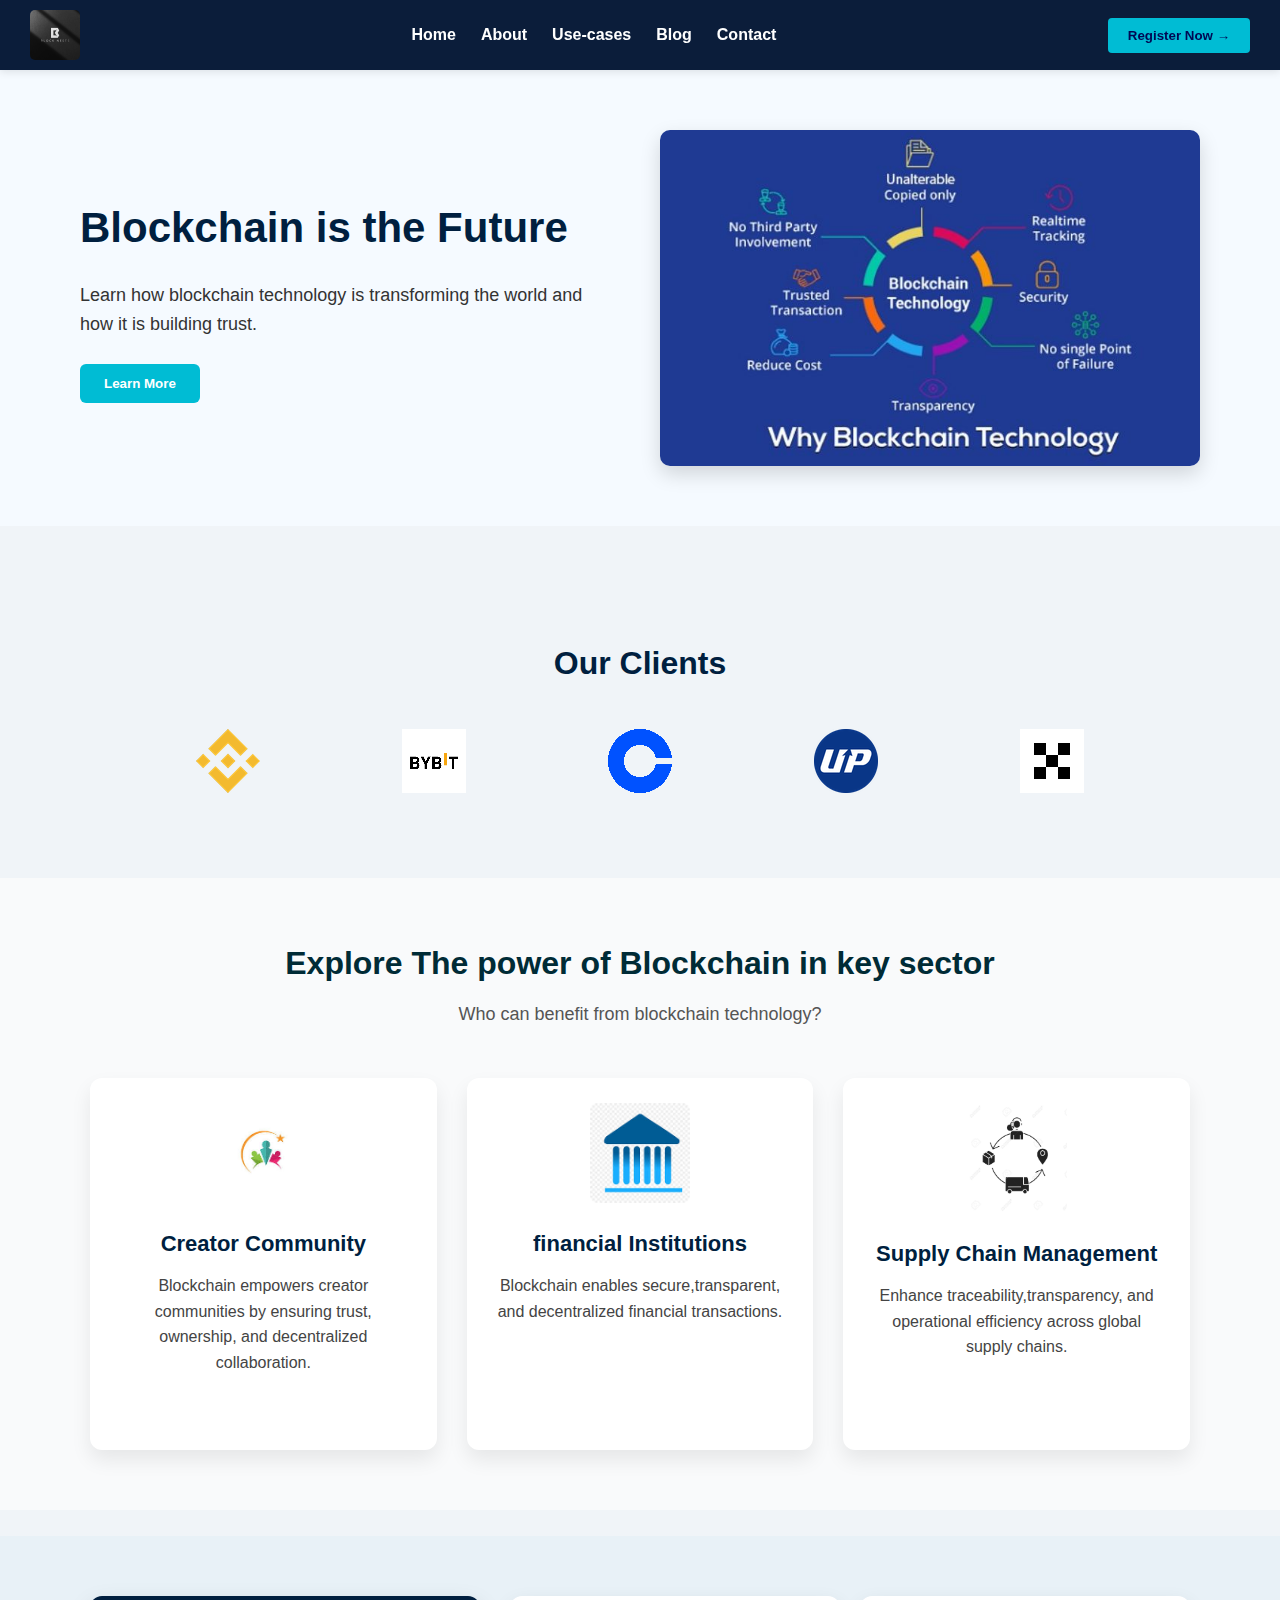
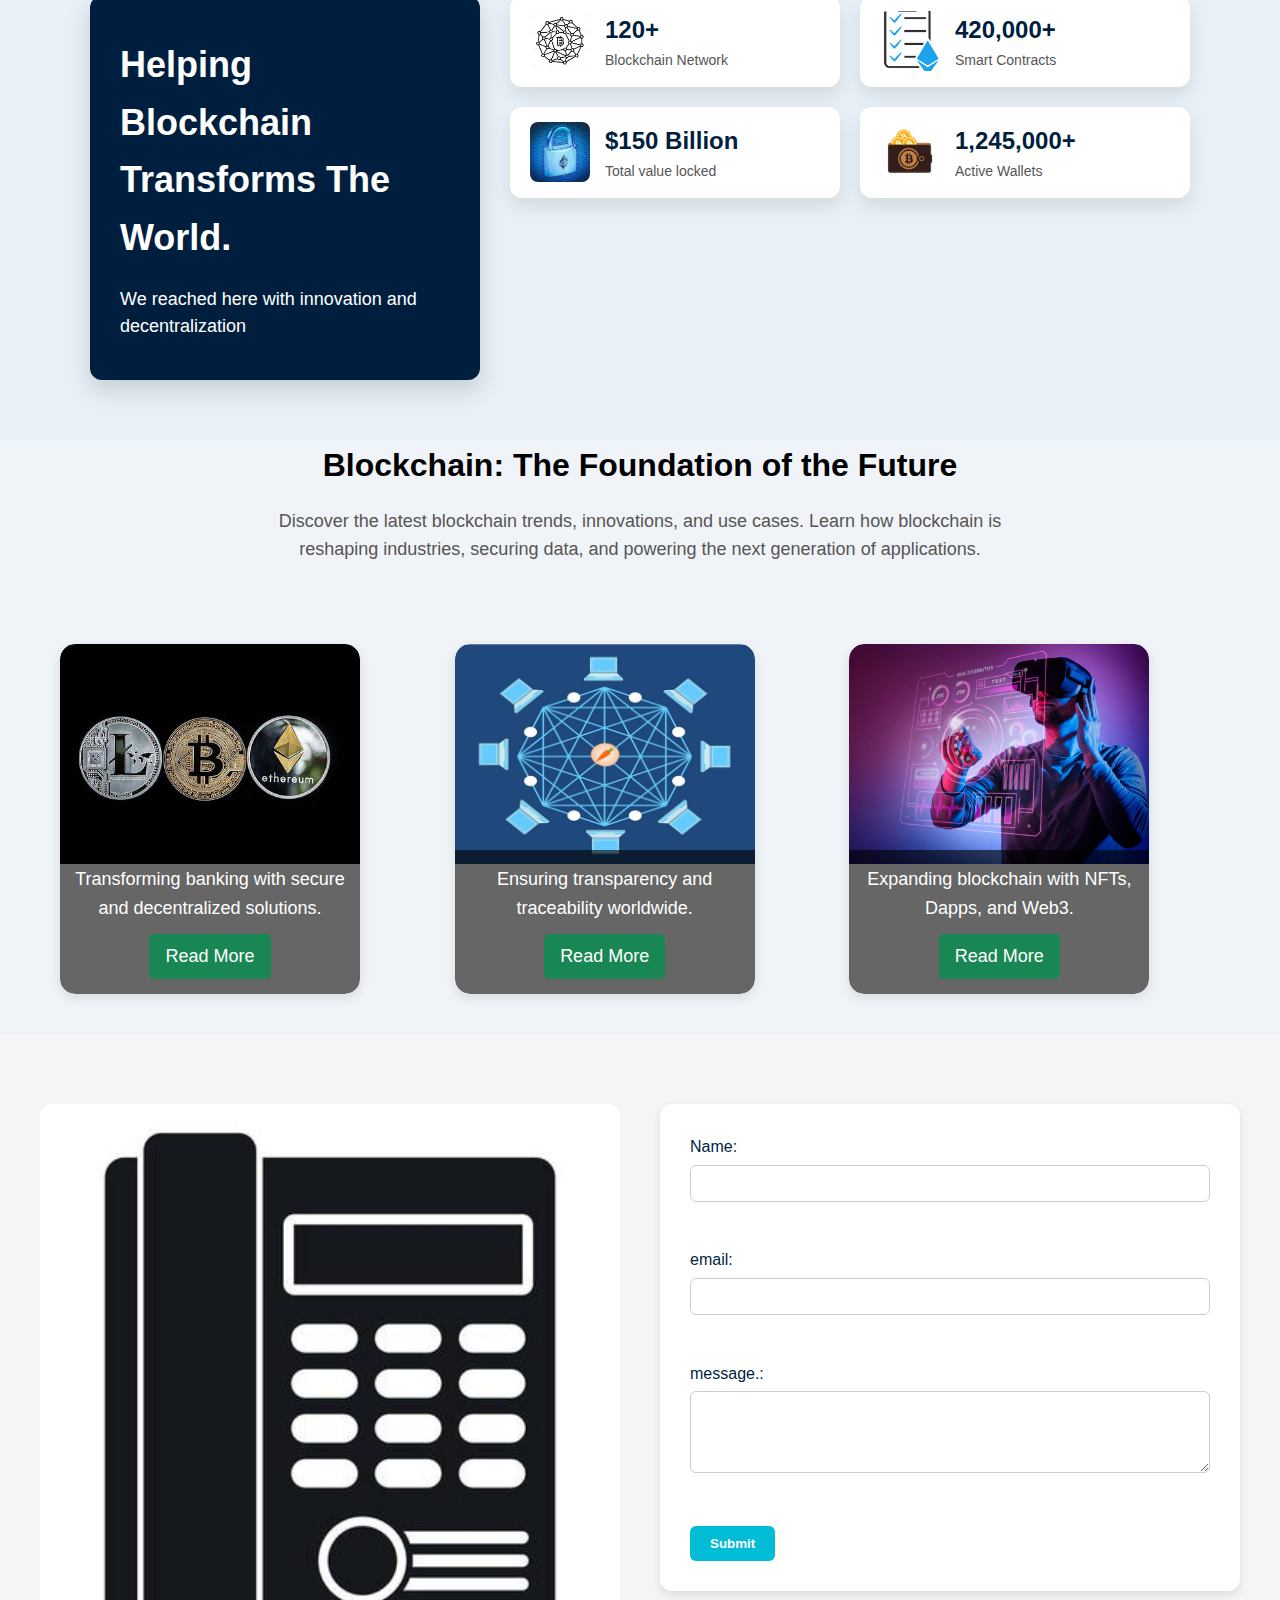
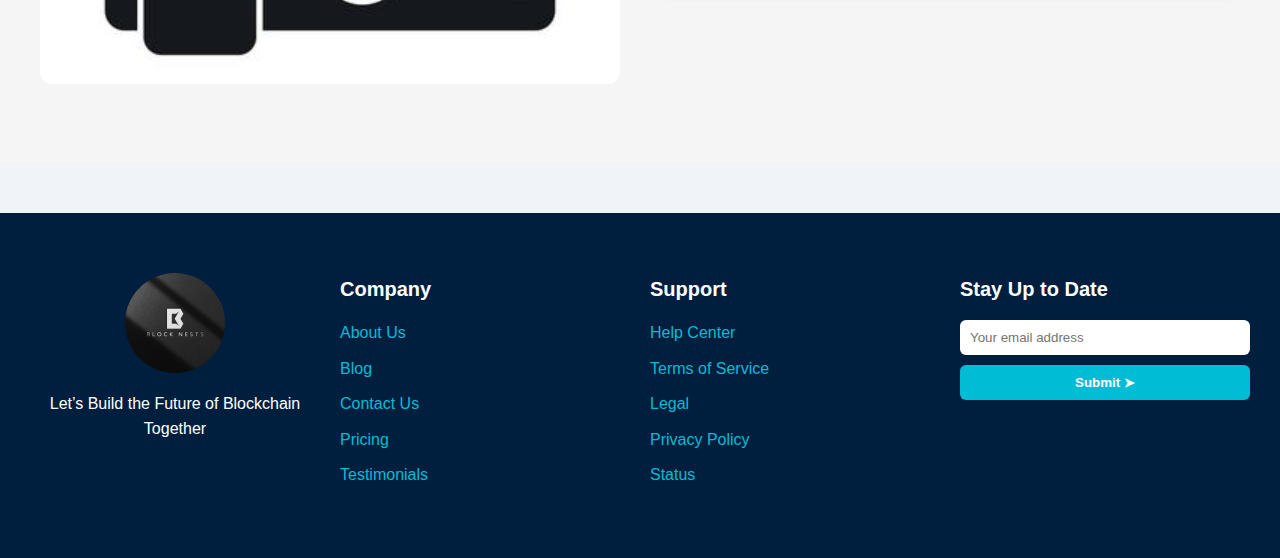
<file: index.html>
<!DOCTYPE html>
<html lang="en">
<head>
    <meta charset="UTF-8">
    <meta name="viewport" content="width=device-width, initial-scale=1.0">
    <link rel="stylesheet" href="blockchain-website2.css">
    <title>Document</title>
</head>
<body>
    <nav class=" navbar">
      <img src="mxwqp2Gs_400x400.jpg" alt="Logo" />
    
     <ul class="nav-links">
      <li><a href="#home">Home</a></li>
      <li><a href="#About">About</a></li>
      <li><a href="#use-cases">Use-cases</a></li>
      <li><a href="#Blog">Blog</a></li>
      <li><a href="#contact">Contact</a></li>
     </ul>
      <button class="cta-button">Register Now &rarr;</button>
    </nav>

    <section class="banner" id="home">
    <div class="banner-left">
      <h1>Blockchain is the Future</h1>
      <p>Learn how blockchain technology is transforming the world and how it is building trust.</p>
      <button>Learn More</button>
    </div>
    <div class="banner-right">
      <img src="why-blockchain-technology.jpg" alt="Blockchain Future" />
    </div>
  </section>
 
  <br/>
 
  <br/>
  <section class="our-clients">
   <h2>Our Clients</h2>
   <div class="client-logos">
    <img src="binance.png" alt="Binance">
    <img src="bybit.png" alt="Bybit">
    <img src="csd.png" alt="Coinbase Exchange">
    <img src="up.png" alt="Upbit">
    <img src="xsde.png" alt="OKX">
    
   </div>
  </section>
 <br/>

 <section class="blockchain-power" id="use-cases">
    <h2>Explore The power of Blockchain in key sector  </h2>
    <p>Who can benefit from blockchain technology?</p>
    <div class="power-points">
      <div class="point">
        <img src="download.jpg" alt="community" />
        <h3>Creator Community</h3>
        <p>Blockchain empowers creator communities by ensuring trust, ownership, and decentralized collaboration.</p>
      </div>
      
      <div class="point">
        <img src="bank.jpg" alt="FI" />
        <h3>financial Institutions </h3>
        <p>Blockchain enables secure,transparent, and decentralized financial transactions.</p>
      </div>

      <div class="point">
        <img src="180300229-supply-chain-icon-vector-illustration.jpg" alt="SCM" />
        <h3>Supply Chain Management </h3>
        <p>Enhance traceability,transparency, and operational efficiency across global supply chains. </p>
      </div>
    </div>  
  </section>
 <br/>
  



  <section class="Box" id="About">
    <div class="grid-container">
      <!-- বাম পাশে বড় বক্স -->
      <div class="big-box">
        <h1>Helping Blockchain Transforms The World.</h1>
        <p>We reached here with innovation and decentralization</p>
      </div>

      <!-- ডান পাশে ছোট বক্স গুলো -->
      <div class="info-boxes">
        <div class="small-box">
          <img src="images(2).png" alt="Logo 1">
          <span>
            <h1>120+</h1>
            <p>Blockchain Network</p>
          </span>
        </div>

        <div class="small-box">
          <img src="images(3).png" alt="Logo 2">
          <span>
            <h1>420,000+</h1>
            <p>Smart Contracts</p>
          </span>
        </div>

        <div class="small-box">
          <img src="wallets.jpg" alt="Logo 3">
          <span>
            <h1>$150 Billion</h1>
            <p>Total value locked</p>
          </span>
        </div>

        <div class="small-box">
          <img src="istockphoto-1033939230-612x612.jpg" alt="Logo 4">
          <span>
            <h1>1,245,000+</h1>
            <p>Active Wallets</p>
          </span>
        </div>

      </div>
    </div>
 </section>
 
 
  <div class="section-description" id="Blog">
    <h2>Blockchain: The Foundation of the Future</h2>
    <p>Discover the latest blockchain trends, innovations, and use cases. Learn how blockchain is reshaping industries, securing data, and powering the next generation of applications.</p>
  </div>

  <div class="card-container">
    <div class="card">
      <img src="top-coins.jpg" alt="Blockchain 1" />
      <div class="overlay-text">
        Transforming banking with secure and decentralized solutions.
        <a href="#" class="read-more-btn">Read More</a>
      </div>
    </div>

    <div class="card">
      <img src="blockchainfoodtank.jpg" alt="Blockchain 2" />
      <div class="overlay-text">
        Ensuring transparency and traceability worldwide.
        <a href="#" class="read-more-btn">Read More</a>
      </div>
    </div>

    <div class="card">
      <img src="metaverse68P3-1.jpg" alt="Blockchain 3" />
      <div class="overlay-text">
        Expanding blockchain with NFTs, Dapps, and Web3.
        <a href="#" class="read-more-btn">Read More</a>
      </div>
    </div>
  </div>


  <section class="contact" id="contact">
    <div class="contact-left">
      <img src="office-business-keypad-phone-icon-simple-style-vector.jpg" alt="Contact Illustration" />
    </div>
    <div class="contact-right">
      <form>
        <label for="name">Name:</label>
        <br/>
        <input type="text" id="name" name="name" required />
        <br/>
        <br/>
        <label for="email">email:</label>
        <br/>
        <input type="email" id="email" name="email" required />
        <br/>
        <br/>
        <label for="message">message.:</label>
        <br/>
        <textarea id="message" name="message" rows="4" required></textarea>
        <br/> 
        <br/>

        <button type="submit">Submit</button>
      </form>
    </div>
  </section>





  <br/>
  <br/>
 <footer class="footer">
  <div class="footer-logo">
    <img src="mxwqp2Gs_400x400.jpg" alt="Logo" />
    <p>Let’s Build the Future of Blockchain Together</p>
  </div>
  
  <div class="footer-section">
    <h3>Company</h3>
    <ul>
      <li><a href="#">About Us</a></li>
      <li><a href="#">Blog</a></li>
      <li><a href="#">Contact Us</a></li>
      <li><a href="#">Pricing</a></li>
      <li><a href="#">Testimonials</a></li>
    </ul>
  </div>

  <div class="footer-section">
    <h3>Support</h3>
    <ul>
      <li><a href="#">Help Center</a></li>
      <li><a href="#">Terms of Service</a></li>
      <li><a href="#">Legal</a></li>
      <li><a href="#">Privacy Policy</a></li>
      <li><a href="#">Status</a></li>
    </ul>
  </div>

  <div class="footer-section">
    <h3>Stay Up to Date</h3>
    <input type="email" placeholder="Your email address " />
    <button>Submit ➤</button>
  </div>
 </footer>


</body>
</html>
</file>
<file: blockchain-website2.css>
/* Reset */
* {
  margin: 0;
  padding: 0;
  box-sizing: border-box;
}

/* Body Styling */
body {
  font-family: 'Segoe UI', Tahoma, Geneva, Verdana, sans-serif;
  background-color: #f0f4f8;
  color: #001f3f;
  line-height: 1.6;
}

/* Navbar */
.navbar {
  display: flex;
  align-items: center;
  justify-content: space-between;
  background-color: rgb(11, 29, 58);
  padding: 10px 30px;
  position: sticky;
  top: 0;
  z-index: 1000;
  box-shadow: 0 2px 8px rgba(0,0,0,0.1);
}

.navbar img {
  width: 50px;
  border-radius: 5px;
  cursor: pointer;
}

.nav-links {
  list-style: none;
  display: flex;
  gap: 25px;
}

.nav-links li a {
  text-decoration: none;
  color: #ffffff;
  font-weight: 600;
  font-size: 16px;
  transition: color 0.3s ease;
}

.nav-links li a:hover {
  color: #00bcd4;
}

.cta-button {
  background-color: #00bcd4;
  color: #000853;
  border: none;
  padding: 10px 20px;
  font-weight: 700;
  border-radius: 4px;
  cursor: pointer;
  transition: background-color 0.3s ease;
}

.cta-button:hover {
  background-color: #0097a7;
}

/* Banner Section */
.banner {
  display: flex;
  justify-content: space-between;
  align-items: center;
  padding: 60px 80px;
  background-color: #f5faff;
  gap: 40px;
  flex-wrap: wrap;
}

.banner-left {
  flex: 1;
  min-width: 300px;
}

.banner-left h1 {
  font-size: 42px;
  margin-bottom: 20px;
  color: #001f3f;
}

.banner-left p {
  font-size: 18px;
  margin-bottom: 25px;
  color: #333;
}

.banner-left button {
  padding: 12px 24px;
  background-color: #00bcd4;
  color: #fff;
  font-weight: bold;
  border: none;
  border-radius: 6px;
  cursor: pointer;
  transition: background-color 0.3s;
}

.banner-left button:hover {
  background-color: #0097a7;
}

.banner-right {
  flex: 1;
  min-width: 300px;
  text-align: center;
}

.banner-right img {
  max-width: 100%;
  height: auto;
  border-radius: 10px;
  box-shadow: 0 8px 20px rgba(0,0,0,0.15);
  vertical-align: middle;
}

/* Our Clients Section */
.our-clients {
  background-color: #f0f4f8;
  padding: 60px 20px;
  text-align: center;
}

.our-clients h2 {
  font-size: 32px;
  margin-bottom: 40px;
  color: #001f3f;
  font-weight: bold;
}

.client-logos {
  display: grid;
  grid-template-columns: repeat(auto-fit, minmax(120px, 1fr));
  gap: 30px;
  justify-items: center;
  align-items: center;
  max-width: 1000px;
  margin: 0 auto;
}

.client-logos img {
  max-width: 100px;
  height: auto;
  transition: transform 0.3s ease, box-shadow 0.3s ease;
}

.client-logos img:hover {
  transform: scale(1.1);
  box-shadow: 0 8px 20px rgba(0, 188, 212, 0.2);
}

/* Blockchain Power Section */
.blockchain-power {
  background-color: #f9fafb;
  padding: 60px 20px;
  text-align: center;
  font-family: 'Inter', sans-serif;
  color: #002b36;
}

.blockchain-power h2 {
  font-size: 32px;
  font-weight: bold;
  margin-bottom: 10px;
}

.blockchain-power p {
  font-size: 18px;
  color: #555;
  margin-bottom: 50px;
}

.power-points {
  display: grid;
  grid-template-columns: repeat(auto-fit, minmax(280px, 1fr));
  gap: 30px;
  max-width: 1100px;
  margin: 0 auto;
}

.point {
  background-color: #fff;
  padding: 25px;
  border-radius: 12px;
  box-shadow: 0 10px 20px rgba(0, 0, 0, 0.08);
  transition: transform 0.3s ease, box-shadow 0.3s ease;
  text-align: center;
}

.point:hover {
  transform: translateY(-8px);
  box-shadow: 0 15px 25px rgba(0, 188, 212, 0.3);
}

.point img {
  width: 100px;
  margin-bottom: 15px;
  border-radius: 8px;
}

.point h3 {
  font-size: 22px;
  margin-bottom: 12px;
  color: #001f3f;
}

.point p {
  font-size: 16px;
  color: #444;
}

/* Box Section */
.Box {
  padding: 60px 20px;
  background-color: #e8f1f7;
}

.grid-container {
  display: flex;
  gap: 30px;
  max-width: 1100px;
  margin: 0 auto;
  flex-wrap: wrap;
  justify-content: center;
  align-items: flex-start;
}

.big-box {
  flex: 1 1 350px;
  background-color: #001f3f;
  color: white;
  padding: 40px 30px;
  border-radius: 12px;
  box-shadow: 0 10px 25px rgba(0, 0, 0, 0.15);
}

.big-box h1 {
  font-size: 36px;
  margin-bottom: 20px;
}

.big-box p {
  font-size: 18px;
  line-height: 1.5;
}

.info-boxes {
  flex: 2 1 600px;
  display: flex;
  flex-wrap: wrap;
  gap: 20px;
  justify-content: space-between;
}

.small-box {
  background-color: white;
  flex: 1 1 250px;
  display: flex;
  align-items: center;
  gap: 15px;
  padding: 15px 20px;
  border-radius: 12px;
  box-shadow: 0 8px 20px rgba(0, 0, 0, 0.1);
  cursor: default;
  transition: transform 0.3s ease, box-shadow 0.3s ease;
}

.small-box:hover {
  transform: translateY(-5px);
  box-shadow: 0 15px 25px rgba(0, 188, 212, 0.25);
}

.small-box img {
  width: 60px;
  height: 60px;
  border-radius: 8px;
  object-fit: cover;
}

.small-box span h1 {
  font-size: 24px;
  color: #001f3f;
}

.small-box span p {
  font-size: 14px;
  color: #555;
}

/* Section Description */
.section-description {
  max-width: 900px;
  margin: 50px auto;
  text-align: center;
  color: #001f3f;
  padding: 0 20px;
}

.section-description h2 {
  font-size: 32px;
  margin-bottom: 15px;
  font-weight: 700;
}

.section-description p {
  font-size: 18px;
  color: #555;
}

/* Card Container */
.card-container {
  display: flex;
  justify-content: center;
  gap: 30px;
  padding: 40px 20px;
  flex-wrap: wrap;
  max-width: 1200px;
  margin: 0 auto;
}

.card {
  position: relative;
  width: 300px;
  border-radius: 15px;
  overflow: hidden;
  box-shadow: 0 10px 25px rgba(0,0,0,0.1);
  cursor: pointer;
  transition: transform 0.3s ease;
}

.card:hover {
  transform: scale(1.05);
}

.card img {
  width: 100%;
  height: 200px;
  object-fit: cover;
}

.overlay-text {
  position: absolute;
  bottom: 0;
  background: rgba(0,0,0,0.6);
  color: white;
  width: 100%;
  padding: 20px;
  box-sizing: border-box;
  font-weight: 600;
  font-size: 18px;
}




.section-description {
      max-width: 800px;
      margin: 0 auto 40px auto;
      text-align: center;
      font-size: 1rem;
      line-height: 1.6;
      color: #555;
    }

    .section-description h2 {
      font-size: 2rem;
      margin-bottom: 15px;
      color: #000000;
    }

    .card-container {
      display: grid;
      grid-template-columns: repeat(auto-fit, minmax(280px, 1fr));
      gap: 24px;
    }

    .card {
      position: relative;
      overflow: hidden;
      border-radius: 15px;
      box-shadow: 0 4px 12px rgba(0, 0, 0, 0.1);
      transition: transform 0.3s ease;
      background-color: #fff;
      display: flex;
      flex-direction: column;
      justify-content: flex-start;
      min-height: 350px; /* height consistency */
    }

    .card img {
      width: 100%;
      height: 220px;
      object-fit: cover;
      display: block;
      border-top-left-radius: 15px;
      border-top-right-radius: 15px;
      flex-shrink: 0;
    }

    .overlay-text {
      padding: 15px;
      background-color: rgba(0, 0, 0, 0.6);
      color: #fff;
      text-align: center;
      font-weight: 500;
      transition: background-color 0.3s ease;
      border-bottom-left-radius: 15px;
      border-bottom-right-radius: 15px;
      display: flex;
      flex-direction: column;
      align-items: center;
      gap: 12px;
      flex-grow: 1;
      justify-content: center;
    }

    .read-more-btn {
      background-color: #198754;
      padding: 8px 16px;
      border-radius: 5px;
      color: white;
      font-weight: 500;
      text-decoration: none;
      cursor: pointer;
      transition: background-color 0.3s ease;
      width: max-content;
      user-select: none;
    }

    .read-more-btn:hover {
      background-color: #145c3c;
    }

    .card:hover .overlay-text {
      background-color: #000000;
    }

    .card:hover {
      transform: translateY(-5px);
    }

/* Contact Section */
.contact {
  display: flex;
  padding: 50px 20px;
  background-color: #f5f5f5;
  flex-wrap: wrap;
}

.contact-left, .contact-right {
  flex: 1;
  min-width: 300px;
  padding: 20px;
}

.contact-left img {
  width: 100%;
  border-radius: 12px;
}

.contact-right form {
  background-color: white;
  padding: 30px;
  border-radius: 12px;
  box-shadow: 0 4px 10px rgba(0, 0, 0, 0.1);
}

.contact-right input,
.contact-right textarea {
  width: 100%;
  padding: 10px;
  margin-top: 5px;
  margin-bottom: 20px;
  border: 1px solid #ccc;
  border-radius: 6px;
}

.contact-right button {
  background-color: #00bcd4;
  color: white;
  padding: 10px 20px;
  border: none;
  border-radius: 6px;
  cursor: pointer;
  font-weight: bold;
}

.contact-right button:hover {
  background-color: #0097a7;
}

/* Footer Section */
.footer {
  background-color: #001f3f;
  color: white;
  display: flex;
  flex-wrap: wrap;
  justify-content: space-around;
  padding: 50px 20px;
}

.footer-logo {
  flex: 1;
  min-width: 200px;
  text-align: center;
  padding: 10px;
}

.footer-logo img {
  width: 100px;
  height: 100px;
  border-radius: 50%;
}

.footer-logo p {
  margin-top: 10px;
  font-size: 16px;
}

.footer-section {
  flex: 1;
  min-width: 200px;
  padding: 10px;
}

.footer-section h3 {
  font-size: 20px;
  margin-bottom: 15px;
}

.footer-section ul {
  list-style: none;
  padding: 0;
}

.footer-section ul li {
  margin-bottom: 10px;
}

.footer-section ul li a {
  color: #00bcd4;
  text-decoration: none;
  transition: color 0.3s ease;
}

.footer-section ul li a:hover {
  color: #ffffff;
}

.footer-section input[type="email"] {
  padding: 10px;
  border: none;
  border-radius: 6px;
  margin-bottom: 10px;
  width: 100%;
}

.footer-section button {
  background-color: #00bcd4;
  color: white;
  padding: 10px;
  border: none;
  border-radius: 6px;
  cursor: pointer;
  font-weight: bold;
  width: 100%;
}

.footer-section button:hover {
  background-color: #0097a7;
}

/* Responsive */
@media (max-width: 768px) {
  .card-container {
    flex-direction: column;
    align-items: center;
  }

  .contact {
    flex-direction: column;
  }

  .footer {
    flex-direction: column;
    align-items: center;
  }

  .footer-section {
    text-align: center;
  }
}

/* Responsive */
@media (max-width: 900px) {
  .banner {
    padding: 40px 20px;
    flex-direction: column;
  }

  .banner-left, .banner-right {
    min-width: 100%;
  }

  .grid-container {
    flex-direction: column;
  }

  .info-boxes {
    flex-direction: column;
  }

  .card-container {
    justify-content: center;
  }
}

    @media (max-width: 600px) {
      .card-container {
        grid-template-columns: repeat(2, 1fr);
      }
    }

    @media (max-width: 400px) {
      .card-container {
        grid-template-columns: 1fr;
      }
    }
</file>
